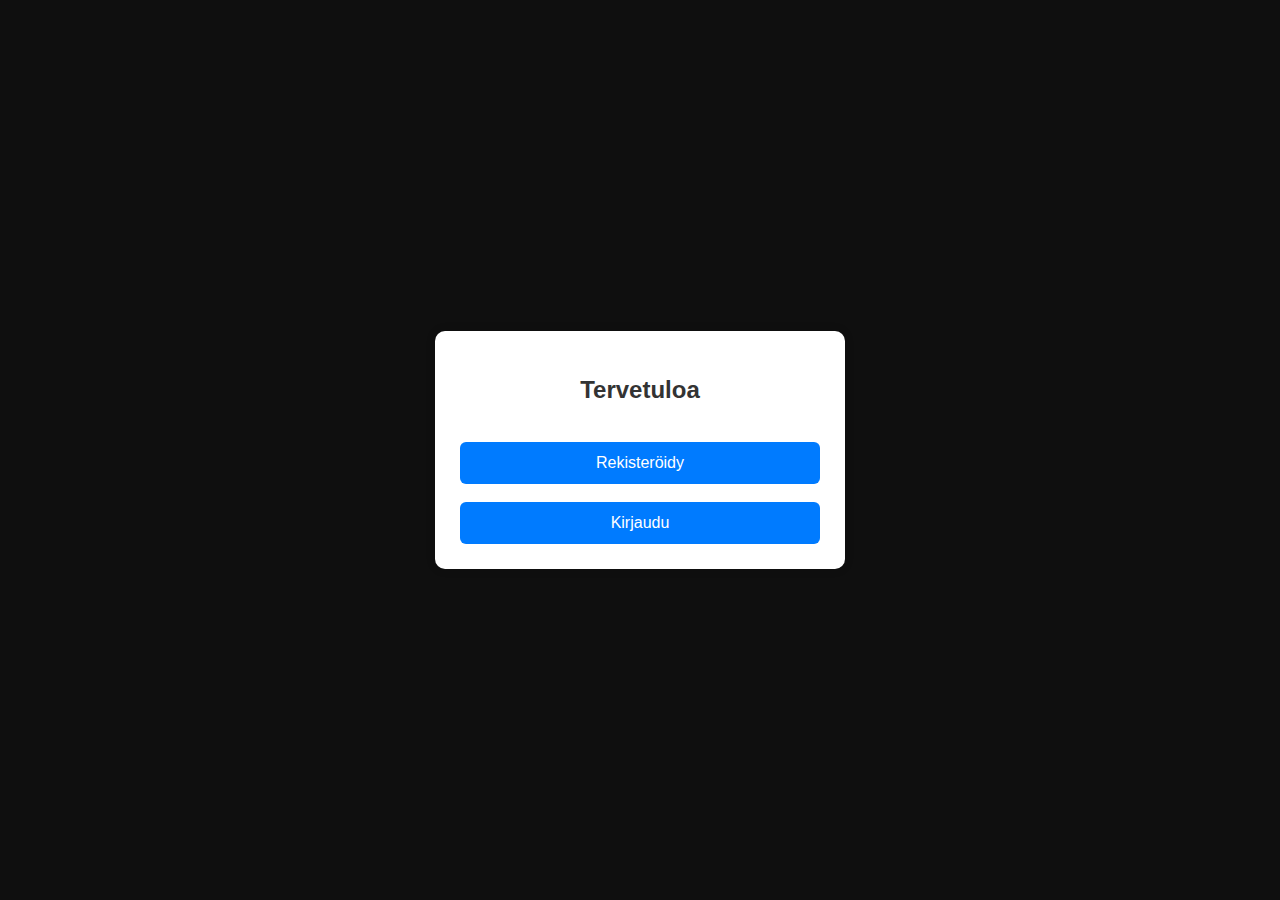
<file: index.html>
<!DOCTYPE html>
<html lang="fi">
<head>
    <meta charset="UTF-8">
    <meta name="viewport" content="width=device-width, initial-scale=1.0">
    <title>Rekisteröinti & Kirjautuminen</title>
    <link rel="stylesheet" href="style.css">
</head>

<body>
    <div class="container">
        <h2>Tervetuloa</h2>
        <button onclick="window.location.href='register.html'">Rekisteröidy</button>
        <button onclick="window.location.href='login.html'">Kirjaudu</button>
    </div>
</body>
</html>
</file>
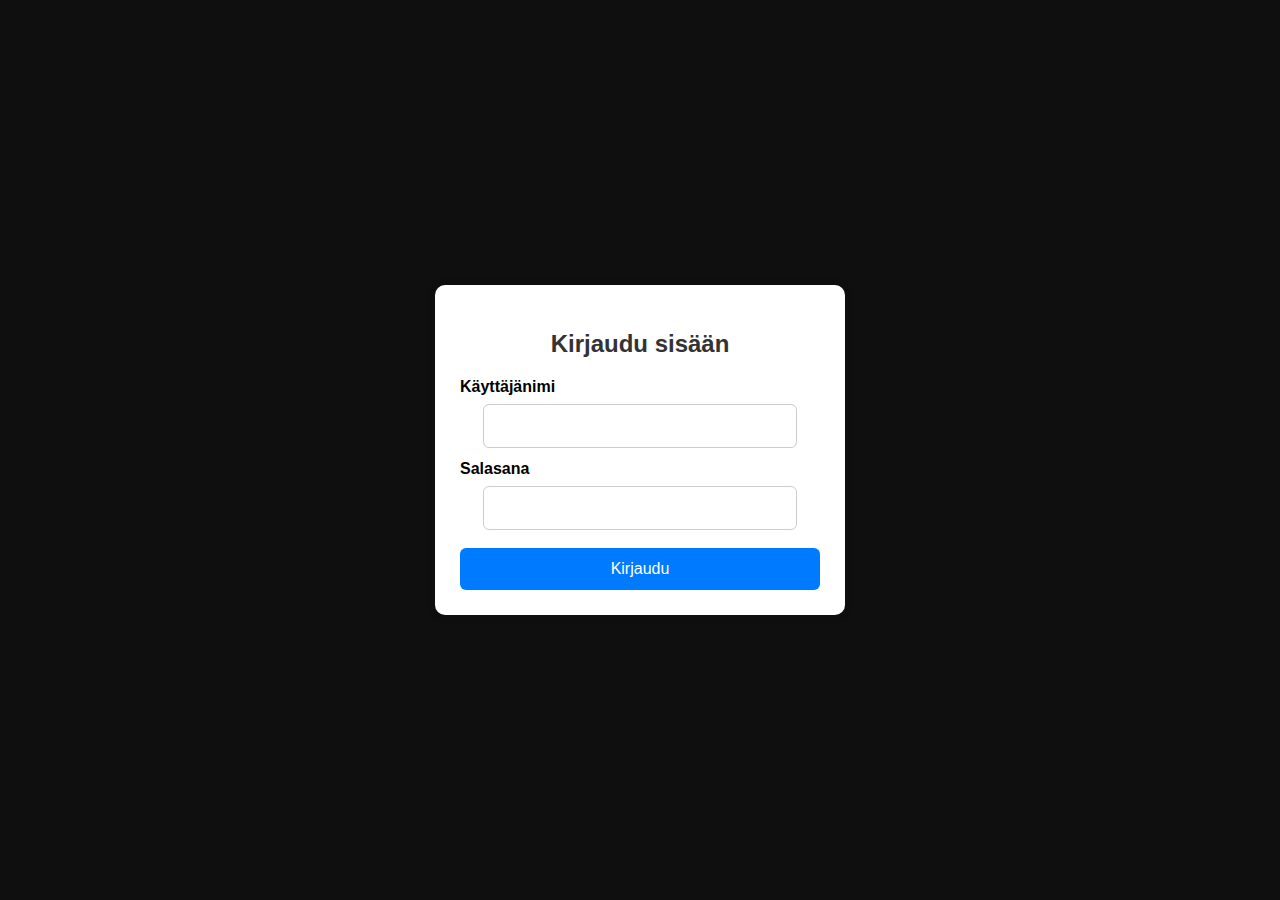
<file: login.html>
<!DOCTYPE html>
<html lang="fi">
<head>
    <meta charset="UTF-8">
    <meta name="viewport" content="width=device-width, initial-scale=1.0">
    <title>Kirjaudu</title>
    <link rel="stylesheet" href="style.css">
</head>
<body>

    <div class="container">
        <h2>Kirjaudu sisään</h2>

        <form action="http://localhost:3000/login" method="POST">
            <label for="username">Käyttäjänimi</label>
            <input type="text" id="username" name="username" required>

            <label for="password">Salasana</label>
            <input type="password" id="password" name="password" required>

            <button type="submit">Kirjaudu</button>
        </form>

    </div>

</body>
</html
</file>
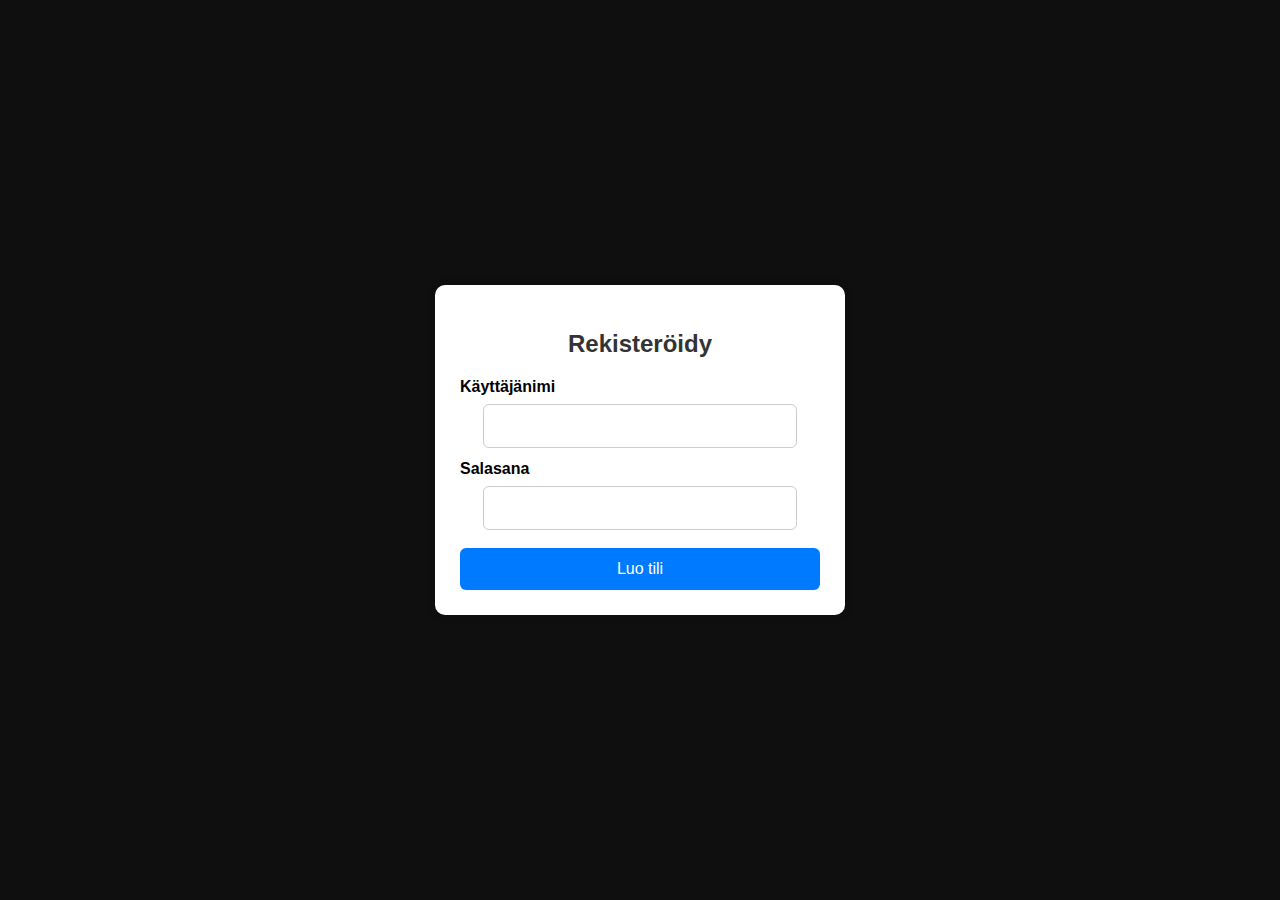
<file: register.html>
<!DOCTYPE html>
<html lang="fi">
<head>
    <meta charset="UTF-8">
    <meta name="viewport" content="width=device-width, initial-scale=1.0">
    <title>Rekisteröidy</title>
    <link rel="stylesheet" href="style.css">
</head>
<body>

    <div class="container">
        <h2>Rekisteröidy</h2>

        <form action="http://localhost:3000/register" method="POST">
            <label for="username">Käyttäjänimi</label>
            <input type="text" id="username" name="username" required>

            <label for="password">Salasana</label>
            <input type="password" id="password" name="password" required>

            <button type="submit">Luo tili</button>
        </form>

    </div>

</body>
</html>
</file>
<file: style.css>
body {
    font-family: Arial, sans-serif;
    background: #0f0f0f;
    margin: 0;
    padding: 0;

    display: flex;
    justify-content: center;
    align-items: center;
    height: 100vh;
}


.container {
    background: white;
    padding: 25px;
    border-radius: 10px;
    width: 360px;
    box-shadow: 0 0 10px rgba(0,0,0,0.15);
    text-align: center;
}


h2 {
    margin-bottom: 20px;
    color: #333;
}


input {
    width: 80%;
    padding: 12px;
    margin-top: 8px;
    border: 1px solid #ccc;
    border-radius: 6px;
    font-size: 16px;
}


label {
    display: block;
    text-align: left;
    margin-top: 12px;
    font-weight: bold;
}


button {
    width: 100%;
    padding: 12px;
    margin-top: 18px;
    border: none;
    background: #007bff;
    color: white;
    font-size: 16px;
    border-radius: 6px;
    cursor: pointer;
}

button:hover {
    background: #0056b3;
}


a {
    display: block;
    margin-top: 15px;
    color: #333;
    font-size: 14px;
}




@media (max-width: 480px) {
    .container {
        width: 85%;
        padding: 20px;
    }

    button, input {
        font-size: 15px;
    }
}
</file>
